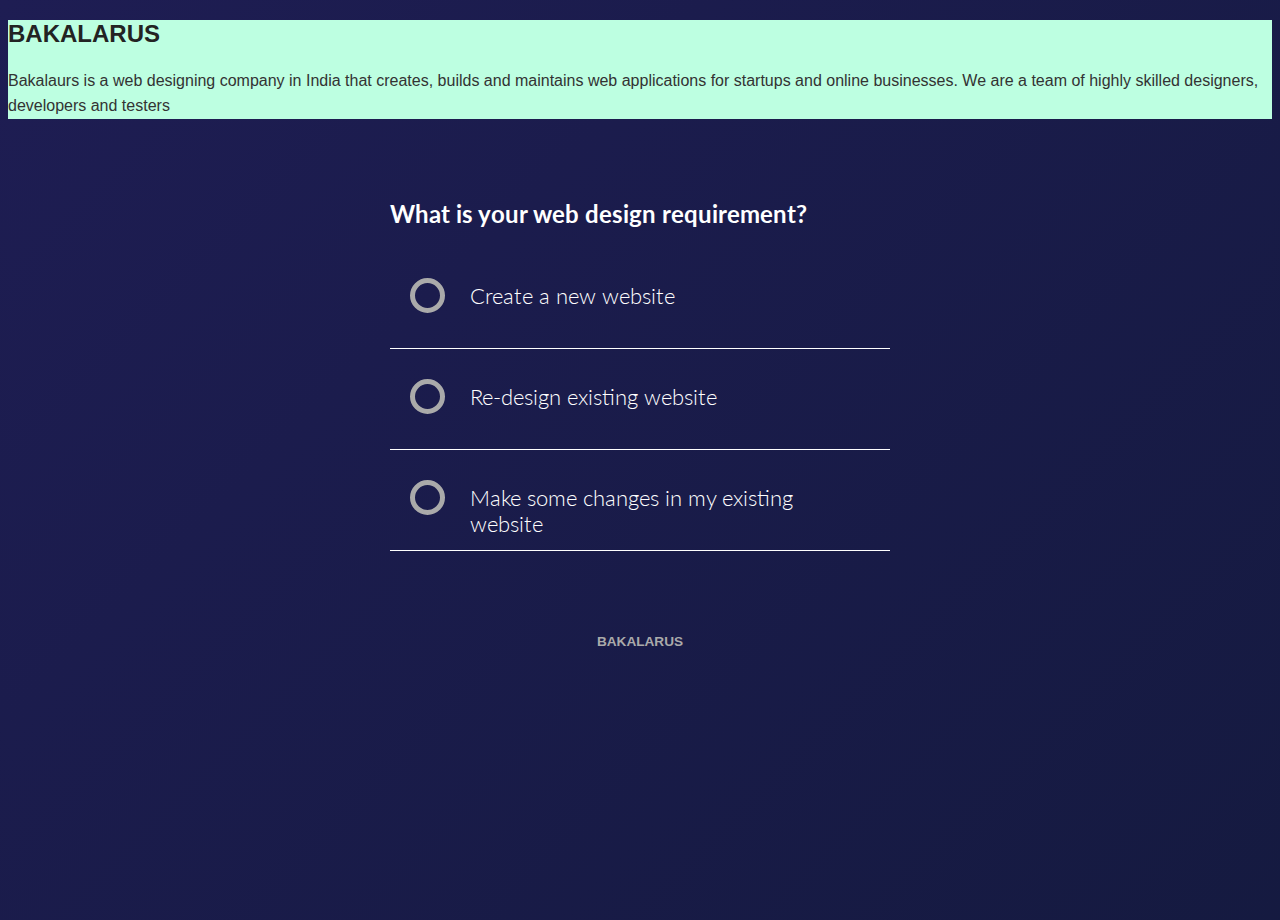
<file: BAKALAURS/form.html>
<!DOCTYPE html>
<html>
    <head>
        <title>
            BAKALARUS 
        </title>
    </head>
    <link rel="stylesheet" href="form.css">
<body>
    <div class="alert">
        <h2>BAKALARUS</h2>
        <p>Bakalaurs is a web designing company in India that creates, builds and maintains web applications for startups and online businesses. We are a team of highly skilled designers, developers and testers</p>
    </div>
    
    <div class="container">
        
        <h2>What is your web design requirement?</h2>
        
      <ul>
      <li>
        <input type="radio" id="f-option" name="selector">
        <label for="f-option">Create a new website</label>
        
        <div class="check"></div>
      </li>
      
      <li>
        <input type="radio" id="s-option" name="selector">
        <label for="s-option">Re-design existing website</label>
        
        <div class="check"><div class="inside"></div></div>
      </li>
      
      <li>
        <input type="radio" id="t-option" name="selector">
        <label for="t-option">Make some changes in my existing website</label>
        
        <div class="check"><div class="inside"></div></div>
      </li>
      
    </ul>
    </div>
    
    <div class="signature">
        <p>  <a href="index.html">BAKALARUS</a></p>
    </div>
</body>
</html>
</file>
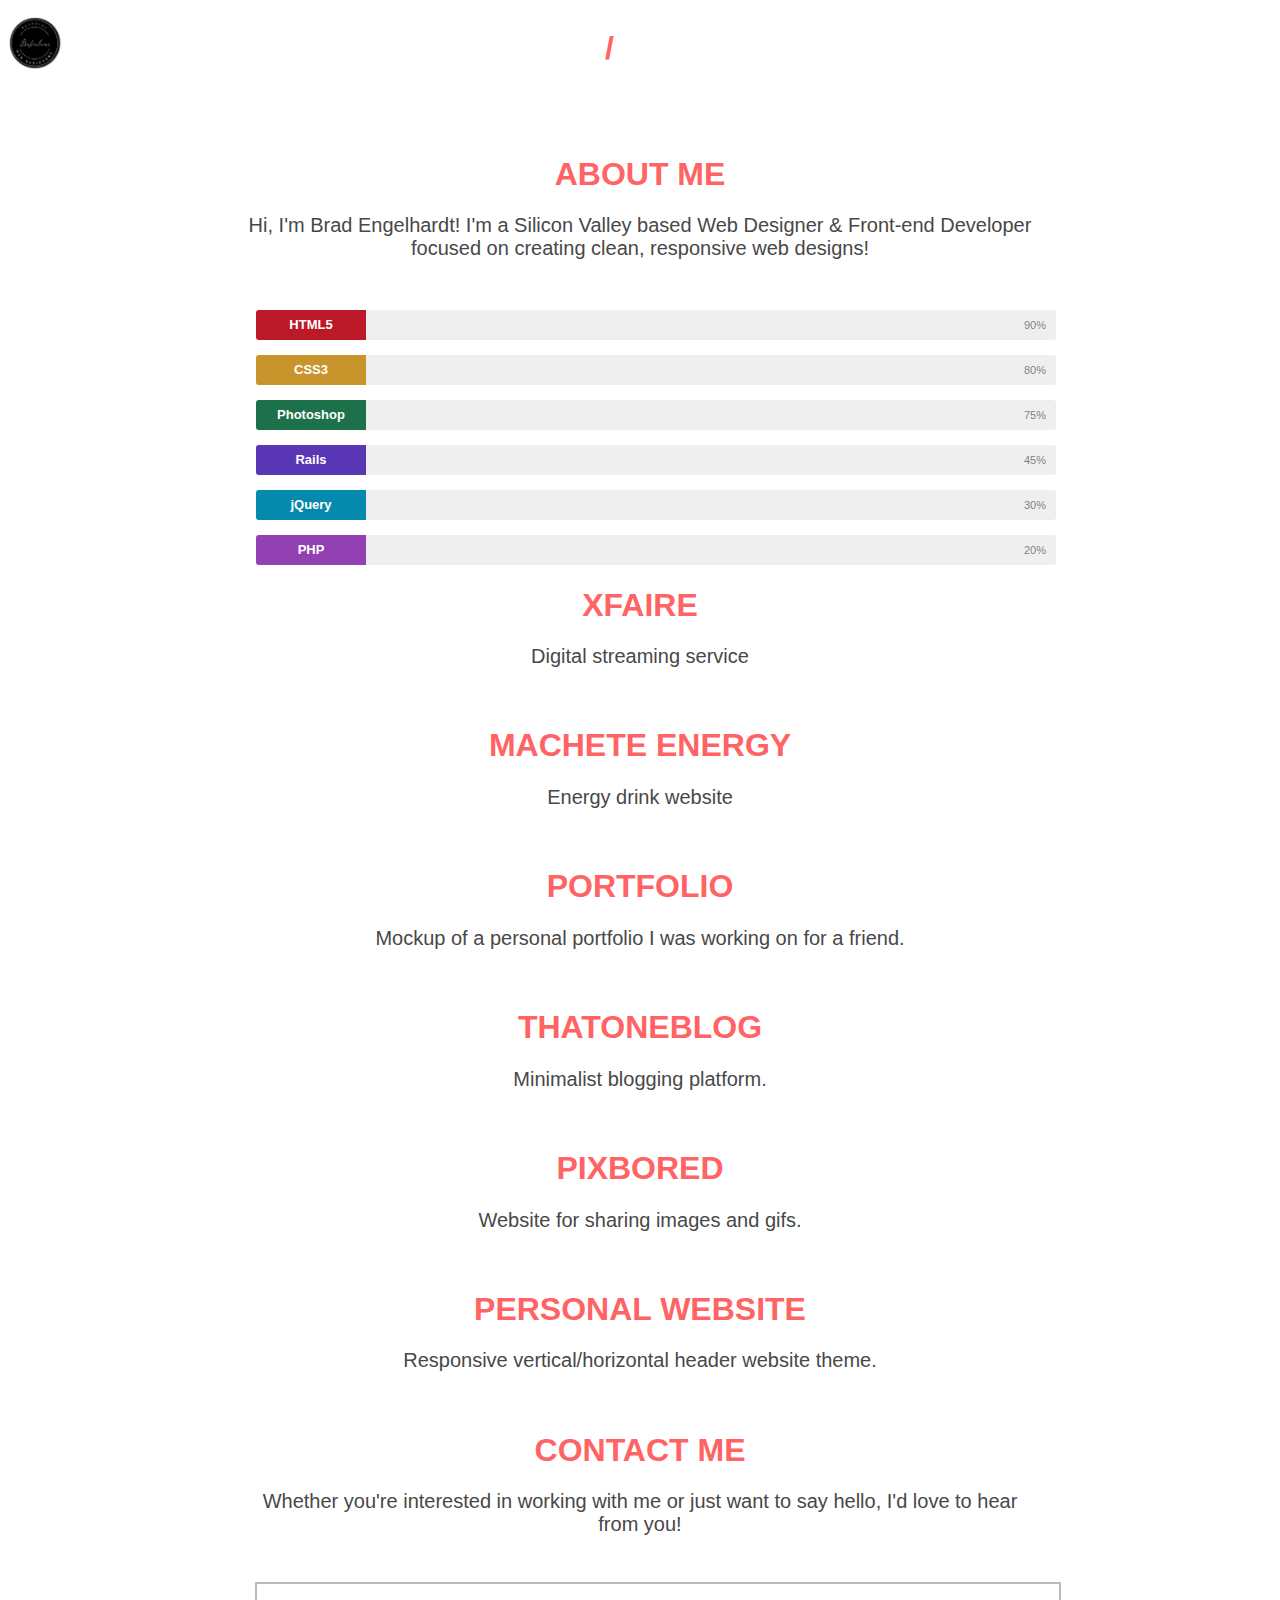
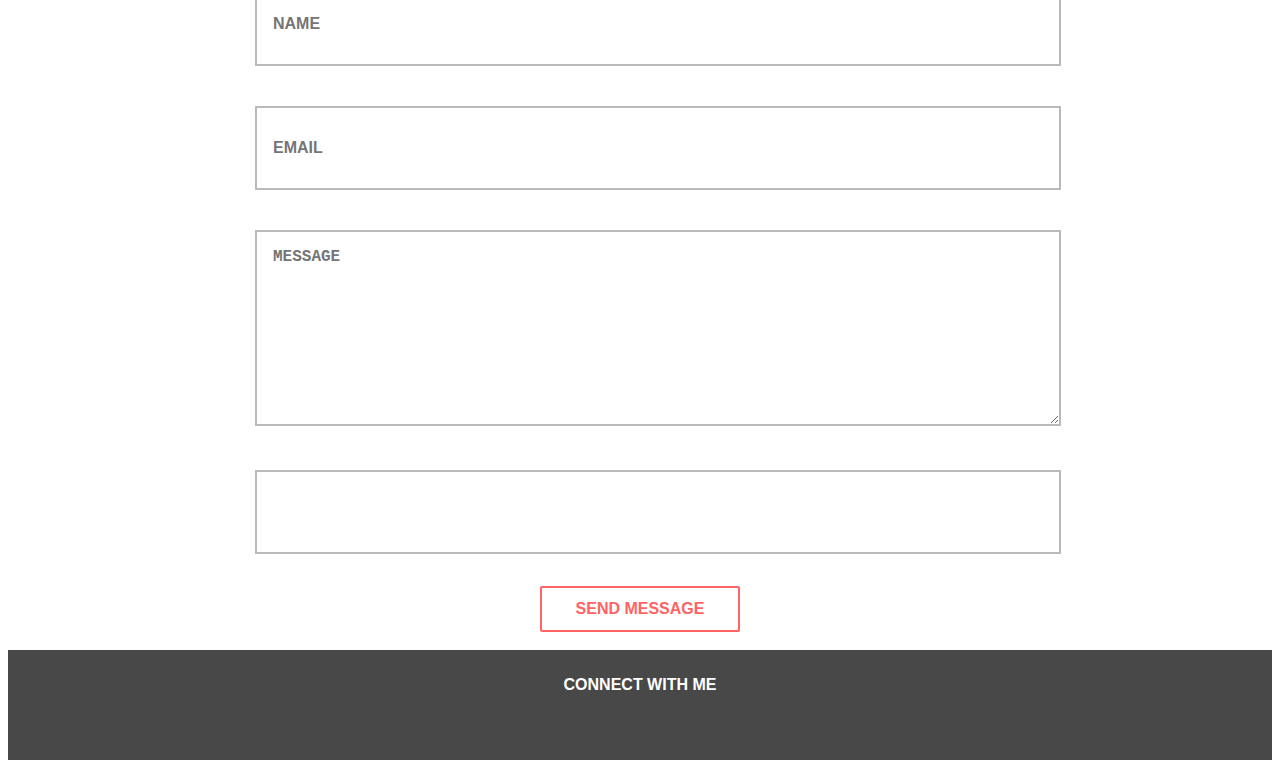
<file: BAKALAURS/webdesign.html>
<!DOCTYPE html>
<html>
    <head>
        <title>
            webdesign
        </title>
    </head>
    <link rel="stylesheet" href="web.css">
    <body>
        <!-- navbar header -->
        <div class="nav-header">
          <div class="nav-brand">
            <img src="assets/images/logo1-162x159.png">
          </div>
          <i class="fa fa-bars fa-3x"></i>
          <div class="header-links">
            <ul>
              <li data-menuanchor="fourthPage"><a href="#contact">CONTACT</a></li>
              <li data-menuanchor="thirdPage"><a href="#portfolio">PORTFOLIO</a></li>
              <li data-menuanchor="secondPage"><a href="#about">ABOUT</a></li>
            </ul>
          </div>
        </div>
        <!-- end navbar header -->
      
        <!-- sidebar slider -->
        <div class="nav-screen">
          <i class="fa fa-times fa-3x"></i>
          <div class="nav-container">
            <div class="nav-links">
              <ul id='myMenu'>
                <li data-menuanchor="secondPage"><a href="#about">ABOUT</a></li>
                <li data-menuanchor="thirdPage"><a href="#portfolio">PORTFOLIO</a></li>
                <li data-menuanchor="fourthPage"><a href="#contact">CONTACT</a></li>
              </ul>
            </div>
          </div>
        </div>
        <!-- end navbar slider -->
      
        <!-- begin fullpage -->
      
        <div id="fullpage">
      
          <!-- begin section -->
      
          <div class="section aboutme" data-anchor="aboutme">
            <div class="opaque-bg animated fadeInDown">
              <h1 style="color:white">Bakalaurs<span style="color:#FF6363">/</span>WebDesigners</h1>
              <p><span id="holder"></span><span class="blinking-cursor">|</span></p>
            </div>
            <i id="moveDown" class="fa fa-chevron-down fa-3x bounce"></i>
          </div>
          <!-- end section -->
      
          <!-- begin section -->
      
          <div class="section" data-anchor="skills">
            <div class="content">
              <h1 class="wow fadeInDown" data-wow-delay="0.2s">ABOUT ME</h1>
              <p class="wow fadeInDown" data-wow-delay="0.2s">Hi, I'm Brad Engelhardt! I'm a Silicon Valley based Web Designer & Front-end Developer focused on creating clean, responsive web designs!</p>
      
              <div class=" wow fadeInUp container-skillbar" data-wow-delay="0.2s">
                <div class="skillbar clearfix " data-percent="90%">
                  <div class="skillbar-title" style="background: #DD1E2F;"><span>HTML5</span></div>
                  <div class="skillbar-bar" style="background: #DD1E2F;"></div>
                  <div class="skill-bar-percent">90%</div>
                </div> <!-- End Skill Bar -->
      
                <div class="skillbar clearfix " data-percent="80%">
                  <div class="skillbar-title" style="background: #EBB035;"><span>CSS3</span></div>
                  <div class="skillbar-bar" style="background: #EBB035;"></div>
                  <div class="skill-bar-percent">80%</div>
                </div> <!-- End Skill Bar -->
      
                <div class="skillbar clearfix " data-percent="75%">
                  <div class="skillbar-title" style="background: #218559;"><span>Photoshop</span></div>
                  <div class="skillbar-bar" style="background: #218559;"></div>
                  <div class="skill-bar-percent">75%</div>
                </div> <!-- End Skill Bar -->
      
                <div class="skillbar clearfix " data-percent="45%">
                  <div class="skillbar-title" style="background: #6840D4;"><span>Rails</span></div>
                  <div class="skillbar-bar" style="background: #6840D4;"></div>
                  <div class="skill-bar-percent">45%</div>
                </div> <!-- End Skill Bar -->
      
                <div class="skillbar clearfix " data-percent="30%">
                  <div class="skillbar-title" style="background: #06A2CB;"><span>jQuery</span></div>
                  <div class="skillbar-bar" style="background: #06A2CB;"></div>
                  <div class="skill-bar-percent">30%</div>
                </div> <!-- End Skill Bar -->
      
                <div class="skillbar clearfix " data-percent="20%">
                  <div class="skillbar-title" style="background: #AB4DD2;"><span>PHP</span></div>
                  <div class="skillbar-bar" style="background: #AB4DD2;"></div>
                  <div class="skill-bar-percent">20%</div>
                </div> <!-- End Skill Bar -->
              </div>
            </div>
          </div>
          <!-- end section -->
      
          <!-- begin section -->
      
          <div class="section" data-anchor="projects">
            <div class="content-slide">
              <div class="slide">
                <h1 class="wow fadeInDown" data-wow-delay="0.2s">XFAIRE</h1>
                <p class="wow fadeInDown" data-wow-delay="0.2s">Digital streaming service</p>
                <img class="wow fadeInUp" data-wow-delay="0.2s" data-src="https://s3-us-west-2.amazonaws.com/bradengelhardt/assets/xfaire.jpg">
              </div>
              <div class="slide">
                <h1>MACHETE ENERGY</h1>
                <p>Energy drink website</p>
                <img data-src="https://s3-us-west-2.amazonaws.com/bradengelhardt/assets/machete.jpg">
              </div>
              <div class="slide">
                <h1>PORTFOLIO</h1>
                <p>Mockup of a personal portfolio I was working on for a friend.</p>
                <img data-src="https://s3-us-west-2.amazonaws.com/bradengelhardt/assets/cascioportfolio.jpg">
              </div>
              <div class="slide">
                <h1>THATONEBLOG</h1>
                <p>Minimalist blogging platform.</p>
                <img data-src="https://s3-us-west-2.amazonaws.com/bradengelhardt/assets/blog.jpg">
              </div>
              <div class="slide">
                <h1>PIXBORED</h1>
                <p>Website for sharing images and gifs.</p>
                <img data-src="https://s3-us-west-2.amazonaws.com/bradengelhardt/assets/pixbored.jpg">
              </div>
              <div class="slide">
                <h1>PERSONAL WEBSITE</h1>
                <p>Responsive vertical/horizontal header website theme.</p>
                <img data-src="https://s3-us-west-2.amazonaws.com/bradengelhardt/assets/personalsite.jpg">
              </div>
            </div>
          </div>
          <!-- end section -->
      
          <!-- begin section -->
      
          <div class="section" data-anchor="contact">
            <div class="content wow fadeInDown" data-wow-delay="0.2s">
              <h1>CONTACT ME</h1>
              <p>Whether you're interested in working with me or just want to say hello, I'd love to hear from you!</p>
              <br>
              <div class="contact-form">
      
                <div id="form-messages"></div>
                <form id="ajax-contact" method="post" role="form" action="contact.php" data-toggle="validator">
                  <div class="form-group has-feedback wow fadeInLeft" data-wow-delay="0.6s">
                    <input type="text" class="form-control" id="name" name="name" placeholder="NAME" data-error="Field can't be blank!" required>
                    <span class="glyphicon form-control-feedback" aria-hidden="true"></span>
                    <div class="help-block with-errors"></div>
                  </div>
      
                  <div class="form-group has-feedback wow fadeInRight" data-wow-delay="0.8s">
                    <input type="email" class="form-control" id="email" name="email" placeholder="EMAIL" data-error="Field can't be blank!" required>
                    <span class="glyphicon form-control-feedback" aria-hidden="true"></span>
                    <div class="help-block with-errors"></div>
                  </div>
      
                  <div class="form-group has-feedback wow fadeInLeft" data-wow-delay="1s">
                    <textarea data-minlength="10" class="form-control" id="message" name="message" placeholder="MESSAGE" data-error="Minimum of 10 characters" required></textarea>
                    <span class="glyphicon form-control-feedback" aria-hidden="true"></span>
                    <div class="help-block with-errors"></div>
                  </div>
      
                  <div class="hidden">
                    <input type="text" class="form-control" id="human" name="human" placeholder="">
                  </div>
                  <div class="wow fadeInUp" data-wow-delay="1s">
                    <button type="submit" id="submit" name="submit" class="btn btn-lg">SEND MESSAGE</button>
                  </div>
                </form>
                <br>
              </div>
            </div>
          </div>
          <!-- end section -->
      
          <!-- begin section -->
      
          <div class="section fp-auto-height">
            <div class="footer">
              <p>CONNECT WITH ME</p>
              <div class="social-links">
                <span><a href="https://www.linkedin.com/in/bradleyengelhardt" target="_blank"><i class="fa fa-linkedin fa-2x"></i></a></span>
                <span><a target="_blank" href="https://twitter.com/bradengelhardt" target="_blank"><i class="fa fa-twitter fa-2x"></i></a></span>
                <span><a href="https://github.com/SquishyAndroid" target="_blank"><i class="fa fa-github fa-2x"></i></a></span>
                <span><a href="https://codepen.io/SquishyAndroid/pens/public/"><i class="fa fa-codepen fa-2x"></i></a></span>
              </div>
            </div>
          </div>
          <!-- end section -->
      
        </div>
        <!-- end fullpage -->
        
      </body>
      
</html>
</file>
<file: BAKALAURS/form.css>
@import url('https://fonts.googleapis.com/css?family=Lato');

body, html{
  height: 100vh;
  background: linear-gradient(-45deg, #03141b, #082e68, #03141b, #1e1d53);
  background-size: 900% 900%;
  animation: gradient 9s ease infinite;
  font-family: 'Lato', sans-serif;
}
@keyframes gradient {
	0% {
		background-position: 0% 50%;
	}
	50% {
		background-position: 100% 50%;
	}
	100% {
		background-position: 0% 50%;
	}
}

.container{
  display: block;
  position: relative;
  margin: 40px auto;
  height: auto;
  width: 500px;
  padding: 20px;
}

h2 {
	color: white;
}

.container ul{
  list-style: none;
  margin: 0;
  padding: 0;
	overflow: auto;
}

ul li{
  color: white;
  display: block;
  position: relative;
  float: left;
  width: 100%;
  height: 100px;
	border-bottom: 1px solid white;
}

ul li input[type=radio]{
  position: absolute;
  visibility: hidden;
}

ul li label{
  display: block;
  position: relative;
  font-weight: 300;
  font-size: 1.35em;
  padding: 25px 25px 25px 80px;
  margin: 10px auto;
  height: 30px;
  z-index: 9;
  cursor: pointer;
  -webkit-transition: all 0.25s linear;
}

ul li:hover label{
	color: #FFFFFF;
}

ul li .check{
  display: block;
  position: absolute;
  border: 5px solid #AAAAAA;
  border-radius: 100%;
  height: 25px;
  width: 25px;
  top: 30px;
  left: 20px;
	z-index: 5;
	transition: border .25s linear;
	-webkit-transition: border .25s linear;
}

ul li:hover .check {
  border: 5px solid #FFFFFF;
}

ul li .check::before {
  display: block;
  position: absolute;
	content: '';
  border-radius: 100%;
  height: 15px;
  width: 15px;
  top: 5px;
	left: 5px;
  margin: auto;
	transition: background 0.25s linear;
	-webkit-transition: background 0.25s linear;
}

input[type=radio]:checked ~ .check {
  border: 5px solid #0DFF92;
}

input[type=radio]:checked ~ .check::before{
  background: #0DFF92;
}

input[type=radio]:checked ~ label{
  color: #0DFF92;
}

.signature {
	margin: 10px auto;
	padding: 10px 0;
	width: 100%;
}

.signature p{
	text-align: center;
	font-family: Helvetica, Arial, Sans-Serif;
	font-size: 0.85em;
	color: #AAAAAA;
}


.signature a {
	color: #AAAAAA;
	text-decoration: none;
	font-weight: bold;
}


.alert {
	

	background-color: #BDFFE1;
	
	/* position: relative;  */
/*   
    align-items: center;
    justify-content: center; */
	/* top: 30px; */
	/* left: 30px; */

	/* padding: 20px 40px; */
	color: #333;
    /* border-radius: 20px; */
}

.alert h2 {
	/* font-size: 40px; */
	color: #232323;
	
    font-family: Impact, Haettenschweiler, 'Arial Narrow Bold', sans-serif;
    
}

.alert p {
	line-height: 1.6em;
	/* font-size:18px; */
    font-family: 'Gill Sans', 'Gill Sans MT', Calibri, 'Trebuchet MS', sans-serif;
}
</file>
<file: BAKALAURS/web.css>
/* general styles */

body {
    font-family: "Raleway", sans-serif !important;
  }
  
  ul {
    list-style-type: none;
  }
  
  a {
    text-decoration: none !important;
  }
  
  h1 {
    color: #ff6363;
    font-weight: bold;
  }
  
  p {
    font-size: 20px;
    color: #484848;
  }
  
  .section {
    text-align: center;
  }
  
  .skillbar {
    cursor: pointer;
  }
  
  .hide {
    display: none;
  }
  
  .display {
    display: block;
  }
  
  /* flash alert styles */
  
  .flash-container {
    width: 100%;
    position: fixed;
    z-index: 700;
    padding-top: 20px;
    font-weight: bold;
  }
  
  .alert {
    text-align: center !important;
    width: 500px !important;
    margin-left: auto !important;
    margin-right: auto !important;
    color: #211809 !important;
  }
  
  /* Nav Screen */
  
  .nav-screen {
    height: 100%;
    z-index: 500;
    position: fixed;
    background-color: #000;
    opacity: 1;
    right: -285px; 
    -webkit-font-smoothing: antialiased;
    position: fixed;
    width: 285px;
  }
  
  .nav-screen .active {
    display: block;
  }
  
  /* nav header links */
  
  .nav-brand {
    position: fixed;
    left: 0;
    z-index: 600;
    padding: 10px;
  }
  
  .nav-brand img {
    width: 50px;
  }
  
  .fa-bars {
    display: none !important;
    color: #ff6363;
    float: right;
    padding: 20px;
    position: fixed;
    right: 0;
    z-index: 500;
    cursor: pointer;
  }
  
  .fa-times {
    color: #ff6363;
    float: right;
    padding: 20px;
    right: 0;
    z-index: 600;
    cursor: pointer;
  }
  
  .header-links {
    position: fixed;
    width: 100%;
    z-index: 500;
  }
  
  .header-links li {
    color: white;
    display: inline;
    float: right;
    padding: 15px;
    font-size: 16px;
  }
  
  .header-links a {
    color:white;
    -webkit-transition: all 0.2s ease-in;
  }
  
  .header-links a:hover {
    color: #ff6363 !important;
  }
  
  /* slide out nav menu styles */
  
  .nav-container {
    padding-top: 10%;
  }
  
  .nav-links {
    width: 250px;
    text-align: center;
    margin-left: auto;
    margin-right: auto;
  }
  
  .nav-links ul {
    margin-top: 15%;
    text-align: center;
    padding-top: 10%;
  }
  
  .nav-links a {
    color: #ffffff;
    font-size: 30px;
    line-height: 2.5;
    font-weight: bold;
    text-decoration: none;
    margin-left: auto;
    margin-right: auto;
  }
  
  .nav-links a:hover {
    color: #ff6363;
    -webkit-transition: all 0.6s ease-in-out;
    -o-transition: all 0.6s ease-in-out;
    -ms-transition: all 0.6s ease-in-out;
    -moz-transition: all 0.6s ease-in-out;
    transition: all 0.6s ease-in-out;
  }
  
  #fp-nav ul li .fp-tooltip {
    color: #5f5f5f !important;
  }
  
  /* Expanding border effect */
  
  .header-links a::after {
    display: block;
    margin: 0 auto;
    margin-top: 5px;
    width: 0;
    height: 2px;
    background-color: #fff;
    content: "";
    opacity: 0;
    -webkit-transition: width 0.6s, opacity 0.8s;
    -moz-transition: width 0.6s, opacity 0.8s;
    transition: width 0.6s, opacity 0.8s;
  }
  
  .header-links a:hover::after,
  .header-links a:focus::after {
    opacity: 1;
    width: 100%;
  }
  
  /* main header section */
  
  .opaque-bg {
    margin-left: auto;
    margin-right: auto;
    max-width: 380px;
    padding: 1px 1px 5px 5px;
  }
  
  .aboutme {
    background: url("https://s3-us-west-2.amazonaws.com/files.bradengelhardt.com/brad-bg-main.jpg")
      no-repeat;
    background-size: cover;
    width: 100%;
    
  }
  
  .aboutme p {
    color: white;
    font-weight: 100;
    font-size: 17.4px;
  }
  
  /* bouncing arrow */
  
  .fa-chevron-down {
    color: #ff6363 !important;
    bottom: 10px;
    margin-left: -30px;
    cursor: pointer;
    position: absolute;
    opacity: 0;
    -webkit-transition: 1.2s ease;
  }
  
  /* Scroll down indicator (bouncing) */
  
  @-webkit-keyframes bounce {
    0%,
    20%,
    50%,
    80%,
    100% {
      -webkit-transform: translateY(0);
      transform: translateX(0);
    }
    40% {
      -webkit-transform: translateY(-30px);
      transform: translateY(-30px);
    }
    60% {
      -webkit-transform: translateY(-15px);
      transform: translateY(-15px);
    }
  }
  
  @-moz-keyframes bounce {
    0%,
    20%,
    50%,
    80%,
    100% {
      transform: translateY(0);
    }
    40% {
      transform: translateY(-30px);
    }
    60% {
      transform: translateY(-15px);
    }
  }
  
  @keyframes bounce {
    0%,
    20%,
    50%,
    80%,
    100% {
      -ms-transform: translateY(0);
      transform: translateY(0);
    }
    40% {
      -ms-transform: translateY(-30px);
      transform: translateY(-30px);
    }
    60% {
      -ms-transform: translateY(-15px);
      transform: translateY(-15px);
    }
  }
  
  .bounce {
    -webkit-animation: bounce 2s infinite;
    animation: bounce 2s infinite;
  }
  
  /* about section */
  
  /* Skill bars */
  
  .container-skillbar {
    width: 100%;
    padding-top: 30px;
    padding-right: 2%;
    padding-left: 2%;
    height: auto;
    overflow: none;
  }
  .skillbar {
    position: relative;
    display: block;
    margin-bottom: 15px;
    width: 100%;
    background: #efefef;
    height: 30px;
    border-radius: 3px;
    -moz-border-radius: 3px;
    -webkit-border-radius: 3px;
    -webkit-transition: 0.4s linear;
    -moz-transition: 0.4s linear;
    -ms-transition: 0.4s linear;
    -o-transition: 0.4s linear;
    transition: 0.4s linear;
    -webkit-transition-property: width, background-color;
    -moz-transition-property: width, background-color;
    -ms-transition-property: width, background-color;
    -o-transition-property: width, background-color;
    transition-property: width, background-color;
  }
  
  .skillbar-title {
    position: absolute;
    top: 0;
    left: 0;
    width: 110px;
    font-weight: bold;
    font-size: 13px;
    color: #fff;
    background: #6adcfa;
    -webkit-border-top-left-radius: 3px;
    -webkit-border-bottom-left-radius: 4px;
    -moz-border-radius-topleft: 3px;
    -moz-border-radius-bottomleft: 3px;
    border-top-left-radius: 3px;
    border-bottom-left-radius: 3px;
  }
  
  .skillbar-title span {
    display: block;
    background: rgba(0, 0, 0, 0.15);
    padding: 0 20px;
    height: 30px;
    line-height: 30px;
    -webkit-border-top-left-radius: 3px;
    -webkit-border-bottom-left-radius: 3px;
    -moz-border-radius-topleft: 3px;
    -moz-border-radius-bottomleft: 3px;
    border-top-left-radius: 3px;
    border-bottom-left-radius: 3px;
  }
  
  .skillbar-bar {
    height: 30px;
    width: 0px;
    border-radius: 3px;
    -moz-border-radius: 3px;
    -webkit-border-radius: 3px;
  }
  
  .skill-bar-percent {
    position: absolute;
    right: 10px;
    top: 0;
    font-size: 11px;
    height: 30px;
    line-height: 30px;
    color: #ffffff;
    color: rgba(0, 0, 0, 0.5);
  }
  
  /* portfolio section */
  
  .content {
    margin-left: auto;
    margin-right: auto;
    max-width: 800px;
  }
  
  .content-slide {
    margin-left: auto;
    margin-right: auto;
    max-width: 800px;
  }
  
  .content-slide img {
    width: 70%;
  }
  
  .fp-controlArrow.fp-next {
    border-color: transparent transparent transparent #ff6363 !important;
    right: 45px !important;
  }
  
  .fp-controlArrow.fp-prev {
    border-color: transparent #ff6363 transparent transparent !important;
    left: 45px !important;
  }
  
  #fp-nav ul li a span,
  .fp-slidesNav ul li a span {
    background: rgba(0, 0, 0, 0.62) !important;
  }
  
  /* contact us styles */
  
  .fa-paper-plane {
    color: #484848;
  }
  
  /* paper plane shake on hover */
  
  .plane-animated {
    animation-duration: 6s;
    animation-fill-mode: both;
    animation-iteration-count: infinite;
    animation-play-state: paused;
  }
  
  .fa-paper-plane:hover {
    /* Toggle our animation play state to running when we are hovering over our sticker */
    animation-play-state: running;
  }
  
  @keyframes shake {
    0%,
    100% {
      transform: translateX(0);
    }
    10%,
    30%,
    50%,
    70%,
    90% {
      transform: translateX(-10px);
    }
    20%,
    40%,
    60%,
    80% {
      transform: translateX(10px);
    }
  }
  .shake {
    animation-name: shake;
  }
  
  /* input field styles */
  
  .contact-form {
    padding: 0px 15px 0px 15px;
  }
  
  .form-control {
    border: 2px solid rgba(0, 0, 0, 0.27);
    width: 100%;
    max-width: 100%;
    height: 3em;
    font-size: 16px;
    padding: 1em;
    margin: 0.5em 0 2em 0;
    font-weight: bold;
  }
  
  textarea {
    min-height: 10em;
  }
  
  label {
    display: inline-block;
    max-width: 100%;
    margin-bottom: 5px;
    font-size: 18px;
    text-transform: uppercase;
    font-weight: 500;
  }
  
  #submit {
    outline: none;
    padding: 12px;
    min-width: 200px;
    border-radius: 2px;
    border: 2px solid #ff6363;
    text-align: center;
    font-size: 1em;
    color: #ff6363;
    background-color: white;
    text-decoration: none;
    text-transform: uppercase;
    font-weight: bold;
  }
  
  #submit:hover {
    background-color: #ff6363;
    color: white;
    -webkit-transition: all 0.3s ease-out;
    -o-transition: all 0.3s ease-out;
    -ms-transition: all 0.3s ease-out;
    -moz-transition: all 0.3s ease-out;
    transition: all 0.3s ease-out;
  }
  
  /* footer styles */
  
  .footer {
    background-color: #484848;
    height: 100px;
    padding-top: 10px;
  }
  
  .footer p {
    color: white;
    font-weight: bold;
    font-size: 16px;
  }
  
  .social-links a {
    color: white;
    padding: 0px 5px 0px 5px;
  }
  
  .social-links a:hover {
    color: #ff6363;
    -webkit-transition: all 0.2s ease-in-out;
    -o-transition: all 0.2s ease-in-out;
    -ms-transition: all 0.2s ease-in-out;
    -moz-transition: all 0.2s ease-in-out;
    transition: all 0.2s ease-in-out;
  }
  
  /* smaller resolution styles */
  
  @media (min-width: 100px) and (max-width: 500px) {
    .fa-bars {
      display: block !important;
    }
  
    .header-links {
      display: none;
    }
  }
  
  /* mobile styles */
  
  @media (min-width: 100px) and (max-width: 400px) {
    .content {
      max-width: 300px;
    }
  
    .aboutme h1 {
      font-size: 28px;
    }
  }
  
  /* loading screen animation */
  
  .spinner {
    position: fixed;
    width: 100%;
    height: 100%;
    padding: 25%;
    background-color: #2f2f2f;
    text-align: center;
    font-size: 10px;
    z-index: 1000;
  }
  
  .spinner > div {
    background-color: #ff6363;
    height: 100%;
    width: 6px;
    display: inline-block;
  
    -webkit-animation: sk-stretchdelay 1.2s infinite ease-in-out;
    animation: sk-stretchdelay 1.2s infinite ease-in-out;
  }
  
  .spinner .rect2 {
    -webkit-animation-delay: -1.1s;
    animation-delay: -1.1s;
  }
  
  .spinner .rect3 {
    -webkit-animation-delay: -1s;
    animation-delay: -1s;
  }
  
  .spinner .rect4 {
    -webkit-animation-delay: -0.9s;
    animation-delay: -0.9s;
  }
  
  .spinner .rect5 {
    -webkit-animation-delay: -0.8s;
    animation-delay: -0.8s;
  }
  
  @-webkit-keyframes sk-stretchdelay {
    0%,
    40%,
    100% {
      -webkit-transform: scaleY(0.4);
    }
    20% {
      -webkit-transform: scaleY(1);
    }
  }
  
  @keyframes sk-stretchdelay {
    0%,
    40%,
    100% {
      transform: scaleY(0.4);
      -webkit-transform: scaleY(0.4);
    }
    20% {
      transform: scaleY(1);
      -webkit-transform: scaleY(1);
    }
  }
  
  .blinking-cursor {
    font-weight: 500;
    margin-left: 4px;
    font-size: 20px;
    color: white !important;
    -webkit-animation: 1s blink step-end infinite;
    -moz-animation: 1s blink step-end infinite;
    -ms-animation: 1s blink step-end infinite;
    -o-animation: 1s blink step-end infinite;
    animation: 1s blink step-end infinite;
  }
  
  @keyframes "blink" {
    from,
    to {
      color: transparent;
    }
    50% {
      color: white;
    }
  }
  
  @-moz-keyframes blink {
    from,
    to {
      color: transparent;
    }
    50% {
      color: white;
    }
  }
  
  @-webkit-keyframes "blink" {
    from,
    to {
      color: transparent;
    }
    50% {
      color: white;
    }
  }
  
  @-ms-keyframes "blink" {
    from,
    to {
      color: transparent;
    }
    50% {
      color: white;
    }
  }
  
  @-o-keyframes "blink" {
    from,
    to {
      color: transparent;
    }
    50% {
      color: white;
    }
  }
  
  .success {
    padding: 1em;
    margin-bottom: 0.75rem;
    text-shadow: 0 1px 0 rgba(255, 255, 255, 0.5);
    color: #468847;
    background-color: #dff0d8;
    border: 1px solid #d6e9c6;
    -webkit-border-radius: 4px;
    -moz-border-radius: 4px;
    border-radius: 4px;
  }
  
  .error {
    padding: 1em;
    margin-bottom: 0.75rem;
    text-shadow: 0 1px 0 rgba(255, 255, 255, 0.5);
    color: #b94a48;
    background-color: #f2dede;
    border: 1px solid rgba(185, 74, 72, 0.3);
    -webkit-border-radius: 4px;
    -moz-border-radius: 4px;
    border-radius: 4px;
  }
</file>
